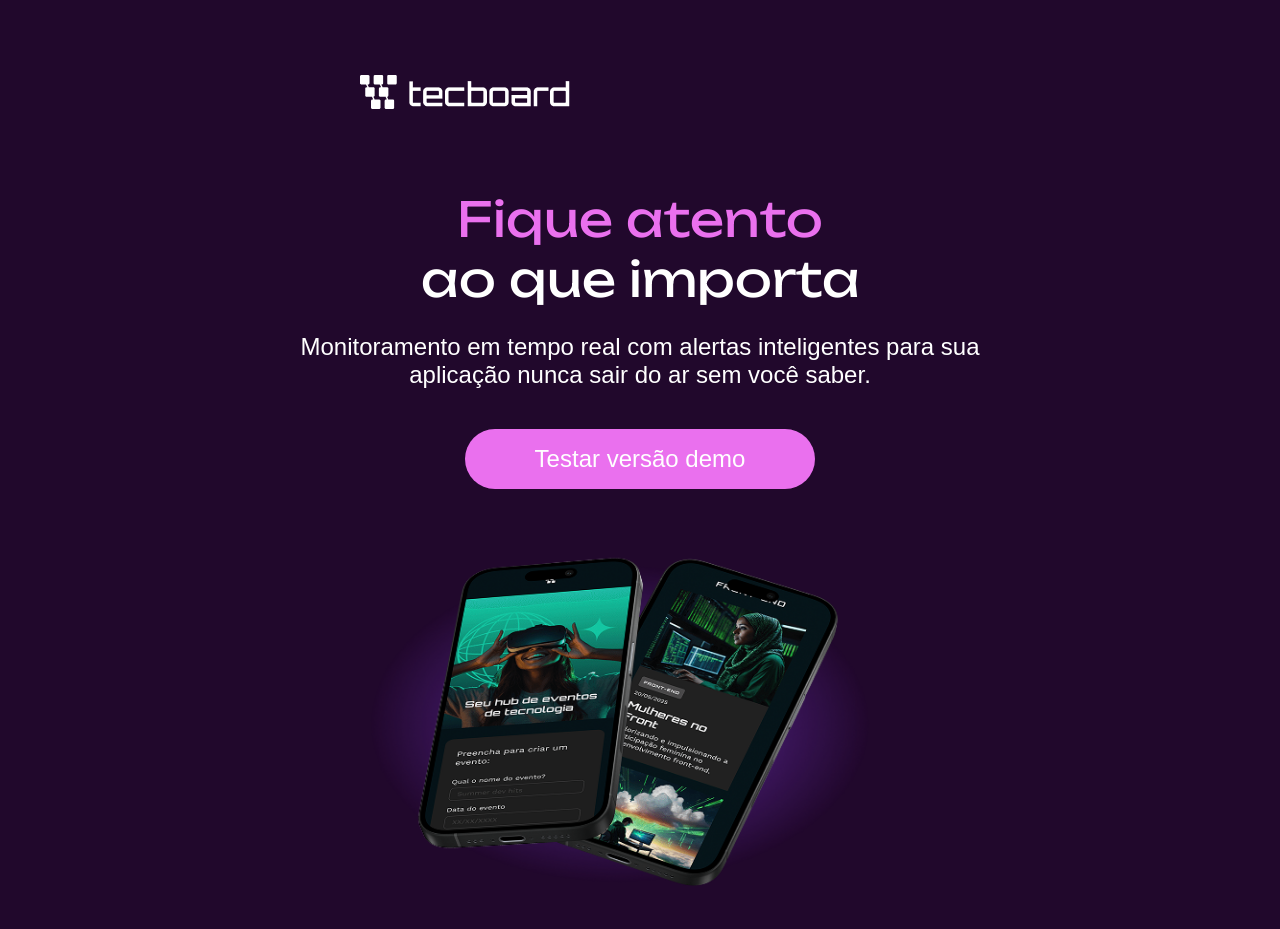
<file: projeto-tecboard/index.html>
<!DOCTYPE html>
<html lang="pt">
<head>
    <meta charset="UTF-8">
    <meta name="viewport" content="width=device-width, initial-scale=1.0">
    <title>Tecboard</title>
    <link rel="icon" href="images/favicon.svg" type="image/svg+xml">
    <link rel="stylesheet" href="CSS/style.css">
    <link rel="preconnect" href="https://fonts.googleapis.com">
    <link rel="preconnect" href="https://fonts.gstatic.com" crossorigin>
    <link href="https://fonts.googleapis.com/css2?family=Unbounded:wght@200..900&display=swap" rel="stylesheet">
</head>
<body>
    <header>
        <img src="images/logo-branca.png" alt="Logo Tecboard">
    </header>
    <section>
        <h1><span>Fique atento</span><br>ao que importa</h1>
        <p>
            Monitoramento em tempo real com alertas inteligentes para sua aplicação nunca sair do ar sem você saber.
        </p>
        <a href="a">Testar versão demo</a>
        <img src="images/img-desktop.png" alt="smartphones sobrepostos">
    </section>
</body>
</html>
</file>
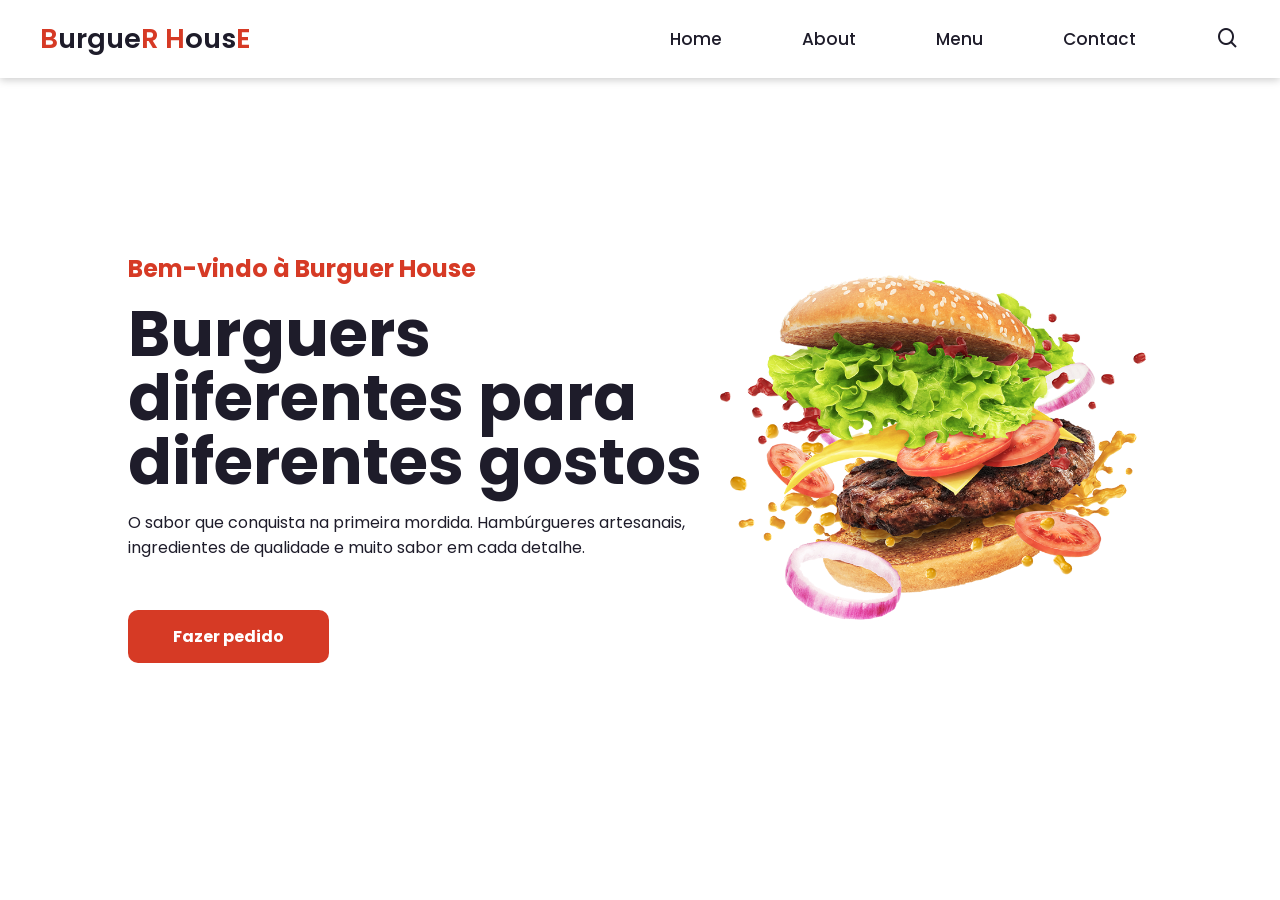
<file: projeto-burguer-house/app/src/index.html>
<!DOCTYPE html>
<html lang="pt-BR">
<head>
    <meta charset="UTF-8">
    <meta name="viewport" content="width=device-width, initial-scale=1.0">
    <link rel="stylesheet" href="/projeto-burguer-house/app/src/style.css">
    <link href='https://unpkg.com/boxicons@2.1.4/css/boxicons.min.css' rel='stylesheet'>
    <link rel="icon" href="/projeto-burguer-house/images/favicon.svg" type="img/svg+xml>">
    <link rel="preconnect" href="https://fonts.googleapis.com">
    <link rel="preconnect" href="https://fonts.gstatic.com" crossorigin>
    <link href="https://fonts.googleapis.com/css2?family=Poppins:ital,wght@0,100;0,200;0,300;0,400;0,500;0,600;0,700;0,800;0,900;1,100;1,200;1,300;1,400;1,500;1,600;1,700;1,800;1,900&display=swap" rel="stylesheet">
    <title>Burguer House</title>
</head>
<body>
    <header>
        <nav class="navigation">
            <a href="#" class="logo">B<span>urgue</span>R H<span>ous</span>E</a>
            <ul class="nav-menu">
                <li class="nav-item"> <a href="#">Home</a></li>
                <li class="nav-item"> <a href="#">About</a></li>
                <li class="nav-item"> <a href="#">Menu</a></li>
                <li class="nav-item"> <a href="#">Contact</a></li>
                <i class='bx bx-search'></i>
            </ul>

            <div class="menu">
                <span class="bar"></span>
                <span class="bar"></span>
                <span class="bar"></span>
            </div>
        </nav>
    </header>

    <main>
        <section class="home">
            <div class="home-text">
                <h4 class="text-h4">Bem-vindo à Burguer House</h4>
                <h1 class="text-h1">Burguers diferentes para diferentes gostos</h1>
                <p>O sabor que conquista na primeira mordida. Hambúrgueres artesanais, ingredientes de qualidade e muito sabor em cada detalhe.</p>
                <a href="#" class="home-btn">Fazer pedido</a>
            </div>

            <div class="home-img">
                <img src="/projeto-burguer-house/images/hamburguer-grande.png" alt="hamburguer">
            </div>
            
        </section>
    </main>
    <script src="/projeto-burguer-house/app/src/script.js"></script>
</body>
</html>
</file>
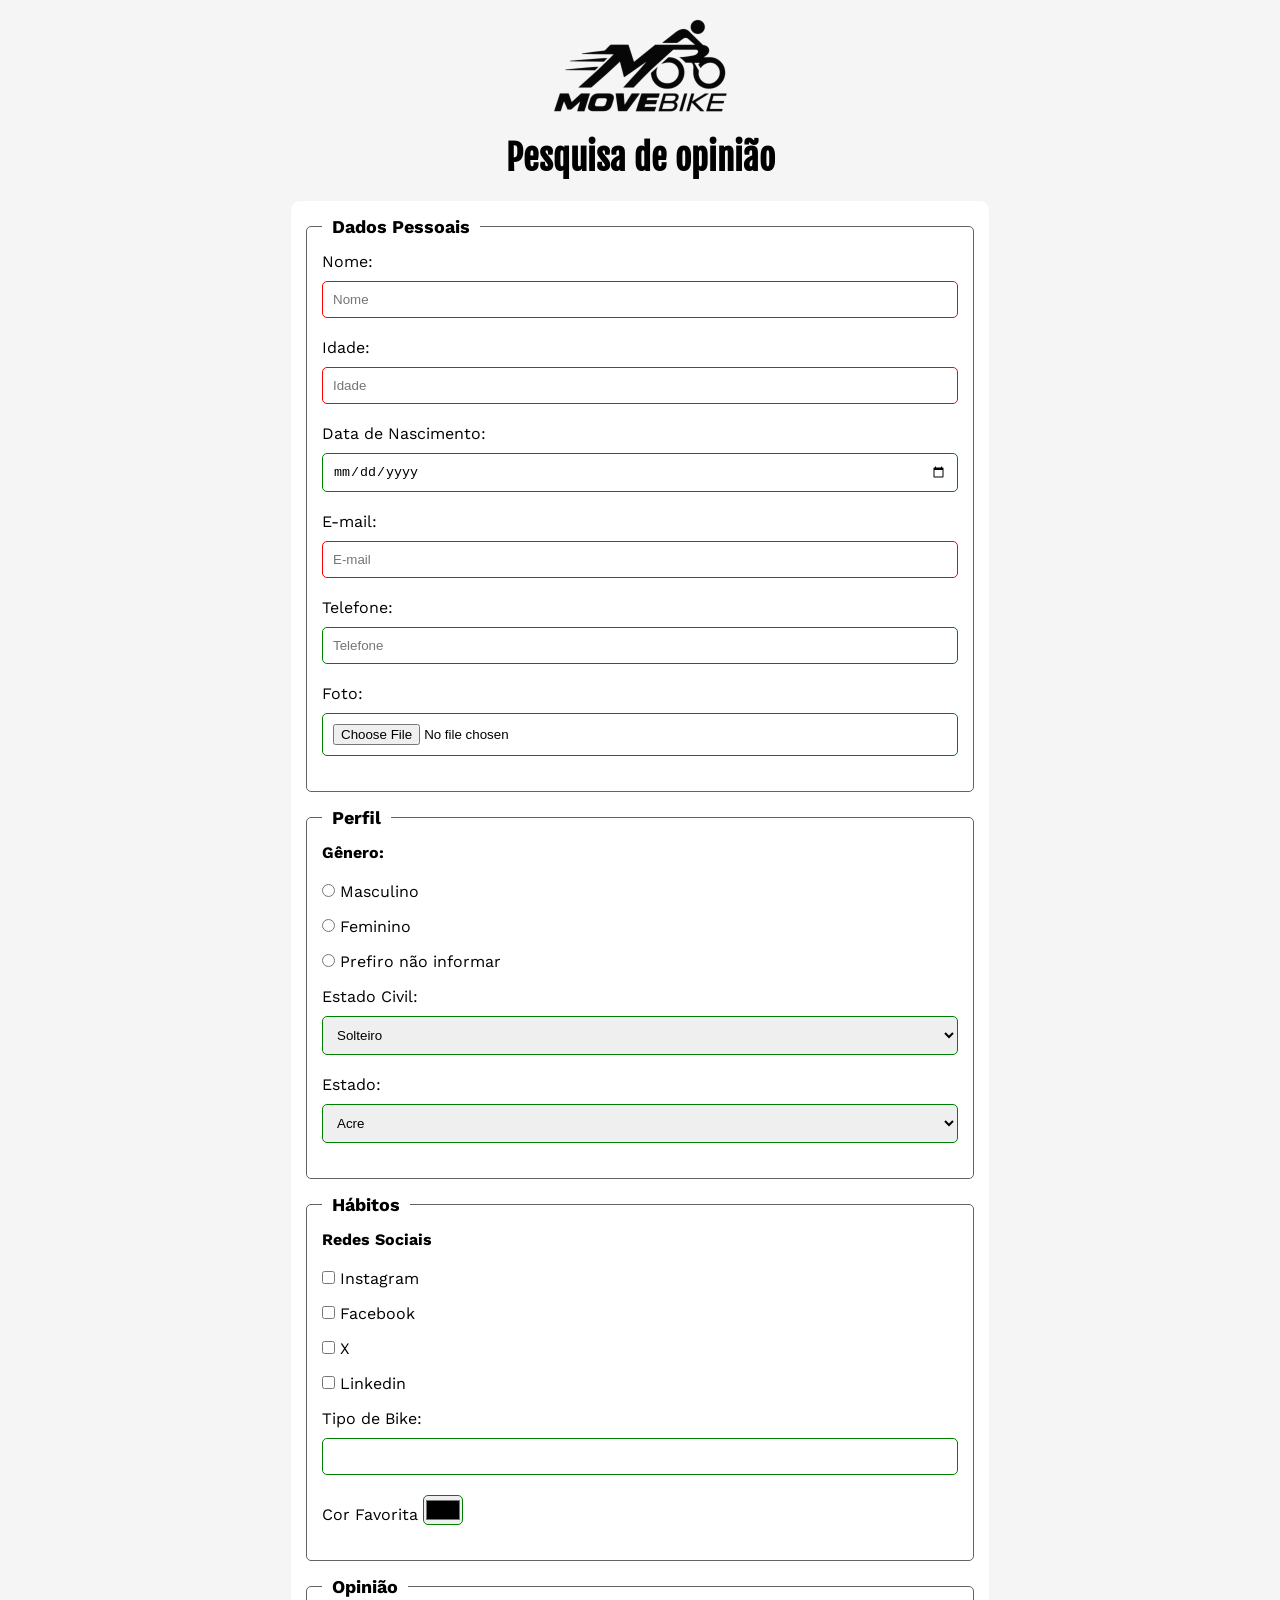
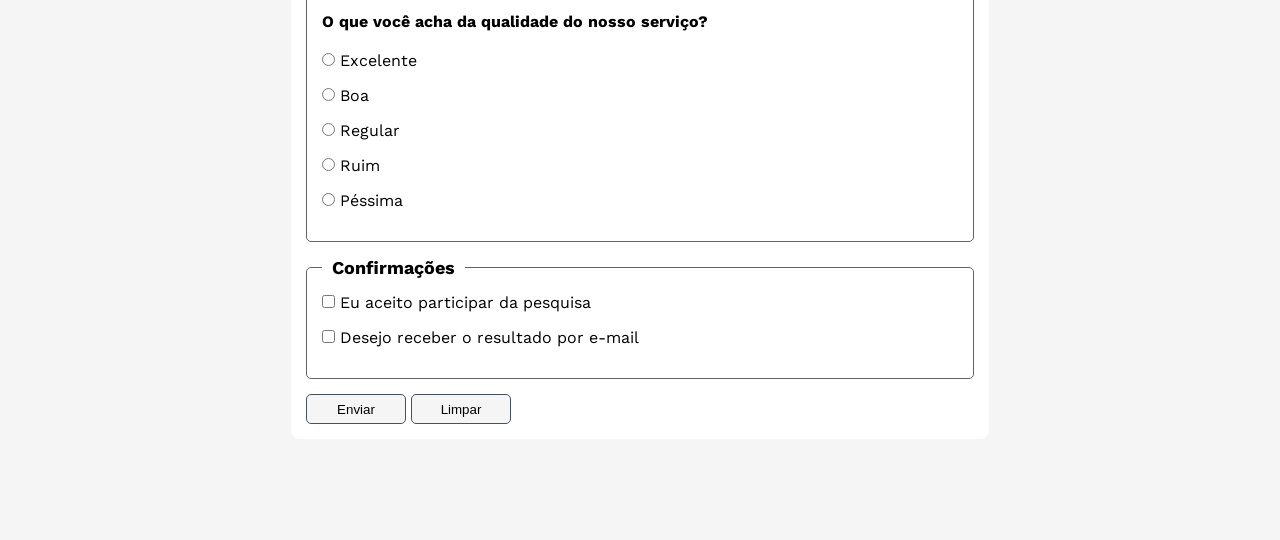
<file: projeto-movebike/app/src/forms/form.html>
<!DOCTYPE html>
<html lang="pt-BR">
<head>
    <meta charset="UTF-8">
    <meta name="viewport" content="width=device-width, initial-scale=1.0">
    <title>Move Bike</title>
    <link rel="preconnect" href="https://fonts.googleapis.com">
    <link rel="preconnect" href="https://fonts.gstatic.com" crossorigin>
    <link href="https://fonts.googleapis.com/css2?family=Fjalla+One&family=Work+Sans:ital,wght@0,100..900;1,100..900&display=swap" rel="stylesheet">
    <link rel="stylesheet" href="style.css">
</head>
<body>
    <main>
        <header>
            <img src="/projeto-movebike/images/logo-movebike-1x.png" alt="Logo Move Bike" class="logo">
            <h1>Pesquisa de opinião</h1>
        </header>
        <section>
            <form>
                <fieldset>
                    <legend> Dados Pessoais </legend>
                    <label for="name">Nome:</label>
                    <input id="name" type="text" name="name" placeholder="Nome" required><br>

                    <label for="age">Idade:</label>
                    <input id="age" type="number" name="age" placeholder="Idade" min="12" max="100" required><br>

                    <label for="birthDate">Data de Nascimento:</label>
                    <input id="birthDate" type="date" name="birthDate"><br>

                    <label for="email">E-mail:</label>
                    <input id="email" type="email" name="email" placeholder="E-mail" required><br>

                    <label for="phone">Telefone:</label>
                    <input id="phone" type="tel" name="phone" placeholder="Telefone" pattern="[0-9]{11}"><br>

                    <label for="image">Foto:</label>
                    <input id="image" type="file" name="image" accept="image/*"><br>
                </fieldset>
                <fieldset>
                    <legend>Perfil</legend>

                    <p>Gênero:</p><br>
                    <input type="radio" id="gender" name="gender" value="Masculino">
                    <label for="gender">Masculino</label><br>
                    <input type="radio" id="gender" name="gender" value="Feminino">
                    <label for="gender">Feminino</label><br>
                    <input type="radio" id="gender" name="gender" value="Prefiro não informar">
                    <label for="gender">Prefiro não informar</label><br>
                    <label for="maritalStatus">Estado Civil:</label>
                    <select id="maritalStatus" name="maritalStatus">
                        <option value="Solteiro">Solteiro</option>
                        <option value="Casado">Casado</option>
                        <option value="Divorciado">Divorciado</option>
                        <option value="Viúvo">Viúvo</option>
                        <option value="União Estável">União Estável</option>
                    </select><br>
                    <label for="userState">Estado:</label>
                            <select name="userState">
                                <option value="Acre"> Acre </option>
                                <option value="Alagoas"> Alagoas </option>
                                <option value="Amapa"> Amapá </option>
                                <option value="Amazonas"> Amazonas </option>
                                <option value="Bahia"> Bahia </option>
                                <option value="Ceara"> Ceará </option>
                                <option value="DistritoFederal"> Distrito Federal </option>
                                <option value="EspiritoSanto"> Espirito Santo </option>
                                <option value="Goias"> Goiás </option>
                                <option value="Maranhao"> Maranhão </option>
                                <option value="MatoGrossodoSul"> Mato Grosso do Sul </option>
                                <option value="MatoGrosso"> Mato Grosso </option>
                                <option value="MinasGerais"> Minas Gerais </option>
                                <option value="Para"> Pará </option>
                                <option value="Paraiba"> Paraíba </option>
                                <option value="Parana"> Paraná </option>
                                <option value="Pernambuco"> Pernambuco </option>
                                <option value="Piaui"> Piauí </option>
                                <option value="RiodeJaneiro "> Rio de Janeiro </option>
                                <option value="RioGrandedoNorte "> Rio Grande do Norte </option>
                                <option value="RioGrandedoSul"> Rio Grande do Sul </option>
                                <option value="Rondonia"> Rondônia </option>
                                <option value="Roraima"> Roraima </option>
                                <option value="SantaCatarina"> Santa Catarina </option>
                                <option value="SãoPaulo"> São Paulo </option>
                                <option value="Sergipe"> Sergipe </option>
                                <option value="Tocantins"> Tocantins </option>
                            </select>
                </fieldset>
                <fieldset>
                    <legend>Hábitos</legend>
                    <p>Redes Sociais</p><br>

                    <input type="checkbox" name="social" value="Instagram">
                    <label for="social">Instagram</label><br>

                    <input type="checkbox" name="social" value="Facebook">
                    <label for="social">Facebook</label><br>

                    <input type="checkbox" name="social" value="X">
                    <label for="social">X</label><br>

                    <input type="checkbox" name="social" value="Linkedin">
                    <label for="social">Linkedin</label><br>

                    <label for="bikes">Tipo de Bike:</label>
                    <input list="bikesTypes" name="bikes" type="text">
                    <datalist id="bikesTypes">
                        <option value="Urbana"></option>
                        <option value="Mountain Bike"></option>
                        <option value="Performance"></option>
                        <option value="EBike"></option>
                    </datalist><br>

                    <label for="favoriteColor">Cor Favorita</label>
                    <input type="color" name="Cor Favorita">
                </fieldset>
                <fieldset>
                    <legend>Opinião</legend>
                    <p>O que você acha da qualidade do nosso serviço?</p><br>

                    <input type="radio" name="opinion" value="Excelente">
                    <label for="opinion">Excelente</label><br>

                    <input type="radio" name="opinion" value="Boa">
                    <label for="opinion">Boa</label><br>

                    <input type="radio" name="opinion" value="Regular">
                    <label for="opinion">Regular</label><br>

                    <input type="radio" name="opinion" value="Ruim">
                    <label for="opinion">Ruim</label><br>

                    <input type="radio" name="opinion" value="Péssima">
                    <label for="opinion">Péssima</label><br>
                </fieldset>
                <fieldset>
                    <legend>Confirmações</legend>

                    <input type="checkbox" name="LGPD" id="LGPDTerms" value="accepted" required>
                    <label for="LGPDTerms">Eu aceito participar da pesquisa</label><br>

                    <input type="checkbox" name="result" id="result" value="accepted">
                    <label for="result">Desejo receber o resultado por e-mail</label><br>
                </fieldset>

                <button type="submit">Enviar</button>
                <button type="reset">Limpar</button>
            </form>
        </section>
    </main>
</body>
</html>
</file>
<file: projeto-tecboard/CSS/style.css>
/* RESET CSS */
html, body, div, span, applet, object, iframe,
h1, h2, h3, h4, h5, h6, p, blockquote, pre,
a, abbr, acronym, address, big, cite, code,
del, dfn, em, img, ins, kbd, q, s, samp,
small, strike, strong, sub, sup, tt, var,
b, u, i, center,
dl, dt, dd, ol, ul, li,
fieldset, form, label, legend,
table, caption, tbody, tfoot, thead, tr, th, td,
article, aside, canvas, details, embed, 
figure, figcaption, footer, header, hgroup, 
menu, nav, output, ruby, section, summary,
time, mark, audio, video {
	margin: 0;
	padding: 0;
	border: 0;
	font-size: 100%;
	font: inherit;
	vertical-align: baseline;
}

body {
    background-color: #21082c;
    color:white
}

header img {
    display:block;
    margin: 75px 0 0 360px;
}
h1 {
    font-family: "Unbounded", sans-serif;
    font-size: 48px;
    color: white;
    text-align: center;
    margin-top:80px;

}
h1 span {
    color: #ea70ee;
}

p {
    font-family: "Poppins", sans-serif;
    font-size: 24px;
    text-align: center;
    font-style: normal;
    color: white;
    margin:24px auto 0;
    width: 760px;
}

a {
    font-family: "Poppins", sans-serif;
    font-size: 24px;
    color: white;
    text-decoration: none;
    background-color: #ea70ee;
    width: 350px;
    height: 60px;
    display: block;
    text-align: center;
    line-height: 60px;
    border-radius: 30px;
    margin: 40px auto;
}

a:hover {
    background-color: #d35cd3;
}

section img{
    display: block;
    width: 760px;
    height: 400px;
    margin: 0 auto;
}
</file>
<file: projeto-burguer-house/app/src/style.css>
@import url('https://fonts.googleapis.com/css2?family=Poppins:wght@300;400;500;600;700&display=swap');

*{
    margin: 0;
    padding: 0;
    box-sizing: border-box;
    font-family: 'Poppins', sans-serif;
    list-style: none;
    text-decoration: none;
}
:root{
    --red:#d63a25;
    --white:#fff;
    --dark:#1e1c2a;
}
body{
    color: var(--dark);
    background: var(--white);
}
.navigation{
    display: flex;
    align-items: center;
    justify-content: space-between;
    padding: 18px 40px;
    box-shadow: 0 0.1rem 0.5rem #ccc;
    width: 100%;
    background: var(--white);
    transition: all 0.5s;
    position: fixed;
}
.navigation .logo{
    color: var(--red);
    font-size: 1.7rem;
    font-weight: 600;   
     animation: slide-left 1s ease 1 normal;
}


@keyframes slide-left {
  from { transform: translateX(-40px); opacity: 0; }
  to { transform: translateX(0); opacity: 1; }
}


.logo span{
    color: var(--dark);
}
.navigation ul{
    display: flex;
    align-items: center;
    gap: 5rem;
}
.navigation ul li a{
    color: var(--dark);
    font-size: 17px;
    font-weight: 500;
    transition: all 0.5s;
}
.navigation ul li a:hover{
    color: var(--red);
}
.navigation i{
    cursor: pointer;
    font-size: 1.5rem;
}
.menu{
    cursor: pointer;
    display: none;
}
.menu .bar{
    display: block;
    width: 28px;
    height: 3px;
    border-radius: 3px;
    background: var(--dark);
    margin: 5px auto;
    transition: all 0.3s;
}
.menu .bar:nth-child(1),
.menu .bar:nth-child(3){
    background: var(--red);
}
.home{
    width: 100%;
    height: 100vh;
    display: flex;
    align-items: center;
    justify-content: space-between;
    padding: 0px 10%;
}
.home-text{
    max-width: 37rem;
}
.home-text .text-h4{
    font-size: 1.5rem;
    color: var(--red);
    margin-bottom: 1rem;
    animation: fade 1s ease 1 normal;
}
@keyframes fade {
  from { opacity: 0; }
  to { opacity: 1; }
}

.home-text .text-h1{
    font-size: 4rem;
    margin-bottom: 1rem;
    line-height: 4rem;
   animation: slide-left 1s ease 1 normal;;
}
@keyframes slide-left {
  from { transform: translateX(-40px); opacity: 0; }
  to { transform: translateX(0); opacity: 1; }
}

.home-text p{
    margin-bottom: 4rem;
}
.home-btn{
    padding: 15px 45px;
    background: var(--red);
    color: var(--white);
    border-radius: 10px;
    font-weight: 700;
    transition: all 0.5s ease-out;
     animation: pulse 1s ease 1 normal;
}
@keyframes pulse {
  0%, 100% { transform: scale(1); }
  50% { transform: scale(1.15); }
}

.home-btn:hover{
    background: #fc4c35;
    padding: 20px 50px;
}
.home-img img{
    width: 100%;
    animation: bounce 1s ease 1 normal;
}
@keyframes bounce {
  0%, 100% { transform: translateY(0); }
  50% { transform: translateY(-20px); }
}

@media (max-width:785px) {
    .navigation{
        padding: 18px 20px;
    }
    .menu{
        display: block;
    }
    .menu.ativo .bar:nth-child(1){
        transform:  translateY(8px) rotate(45deg);
    }
    .menu.ativo .bar:nth-child(2) {
        opacity: 0;
    }
    .menu.ativo .bar:nth-child(3){
        transform: translateY(-8px) rotate(-45deg);
    }
    .nav-menu{
        position: fixed;
        right: -100%;
        top: 70px;
        width: 100%;
        height: 100%;
        flex-direction: column;
        background: var(--white);
        gap: -10px;
        transition: 0.3s;
    }
    .nav-menu.ativo{
        right: 0;
    }
    .nav-item{
        margin: 16px 0;
    }
    /*main*/
    .home{
        padding: 100px 2%;
        flex-direction: column;
        text-align: center;
        overflow: hidden;
        gap: 5rem;
    }
    .home .text-h4{
        font-size: 15px;
    }
    .home .text-h1{
        font-size: 2.5rem;
        line-height: 3rem;
    }
    .home p{
        font-size: 15px;
    }
    .home-img{
        width: 125%;
    }
    
}
</file>
<file: projeto-movebike/app/src/forms/style.css>
* {
    margin: 0;
    padding: 0;
    box-sizing: border-box;
}

body {
    background-color: whitesmoke;
    font-family: "Work Sans", sans-serif;
}

main {
    width: 100%;
    max-width: 700px;
    margin: 0 auto;
}

header {
    text-align: center;
    margin-bottom: 20px;
}

h1 {
    font-family: "Fjalla One", sans-serif;
    font-size: 35px;

}

form {
    background-color: white;
    padding: 15px;
    border: 1px solid whitesmoke;
    margin-bottom: 100px;
    border-radius: 10px;
}

fieldset {
    padding: 15px;
    border: 1px solid rgb(102, 97, 97);
    border-radius: 5px;
    margin-bottom: 15px;
}

legend {
    font-weight: bold;
    font-size: 18px;
    padding: 0 10px;
}

label {
    display: inline-block;
    margin-bottom: 10px;
}

p {
    margin-bottom: 1px;
    font-weight: bold;
}

input, select, textarea {
    width: 100%;
    padding: 10px;
    margin-bottom: 20px;
    border: 1px solid rgb(102, 97, 97);
    border-radius: 5px;
}

textarea {
    min-height: 100px;

}

input[type="radio"], input[type="checkbox"] {
    width: auto;
}

input[type="color"] {
    width: 40px;
    height: 30px;
    padding: 0;
}

input:invalid,
select:invalid,
textarea:invalid {
    border-color: red;
}

input:valid,
select:valid,
textarea:valid {
    border-color: green;
}

button {
    width: 100px;
    height: 30px;
    background-color: whitesmoke;
    border: 1px solid #445166;
    border-radius: 5px;
    cursor: pointer;
}

button[type="submit"]:hover {
    background-color: #164d3f;
    color: #bfdfcf;
}

button[type="reset"]:hover {
    background-color: #770a0a;
    color: #965959;
}
</file>
